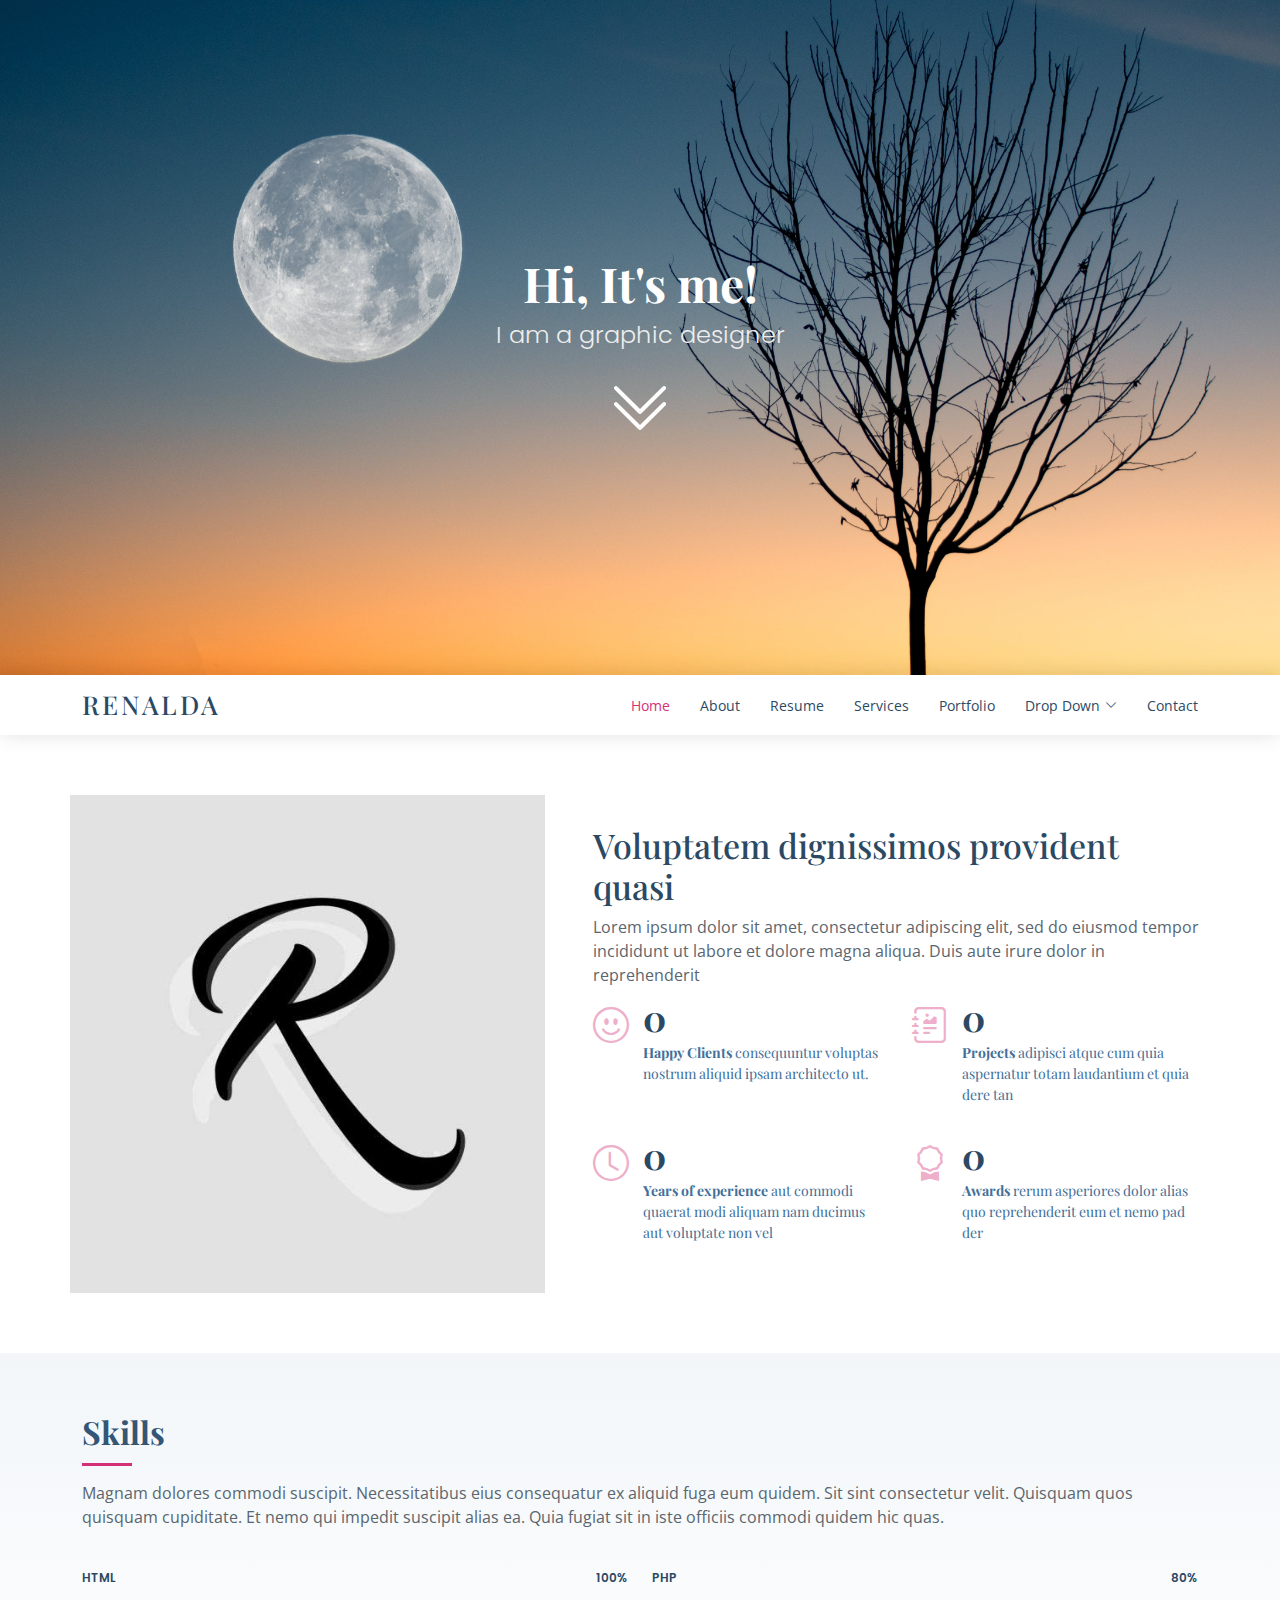
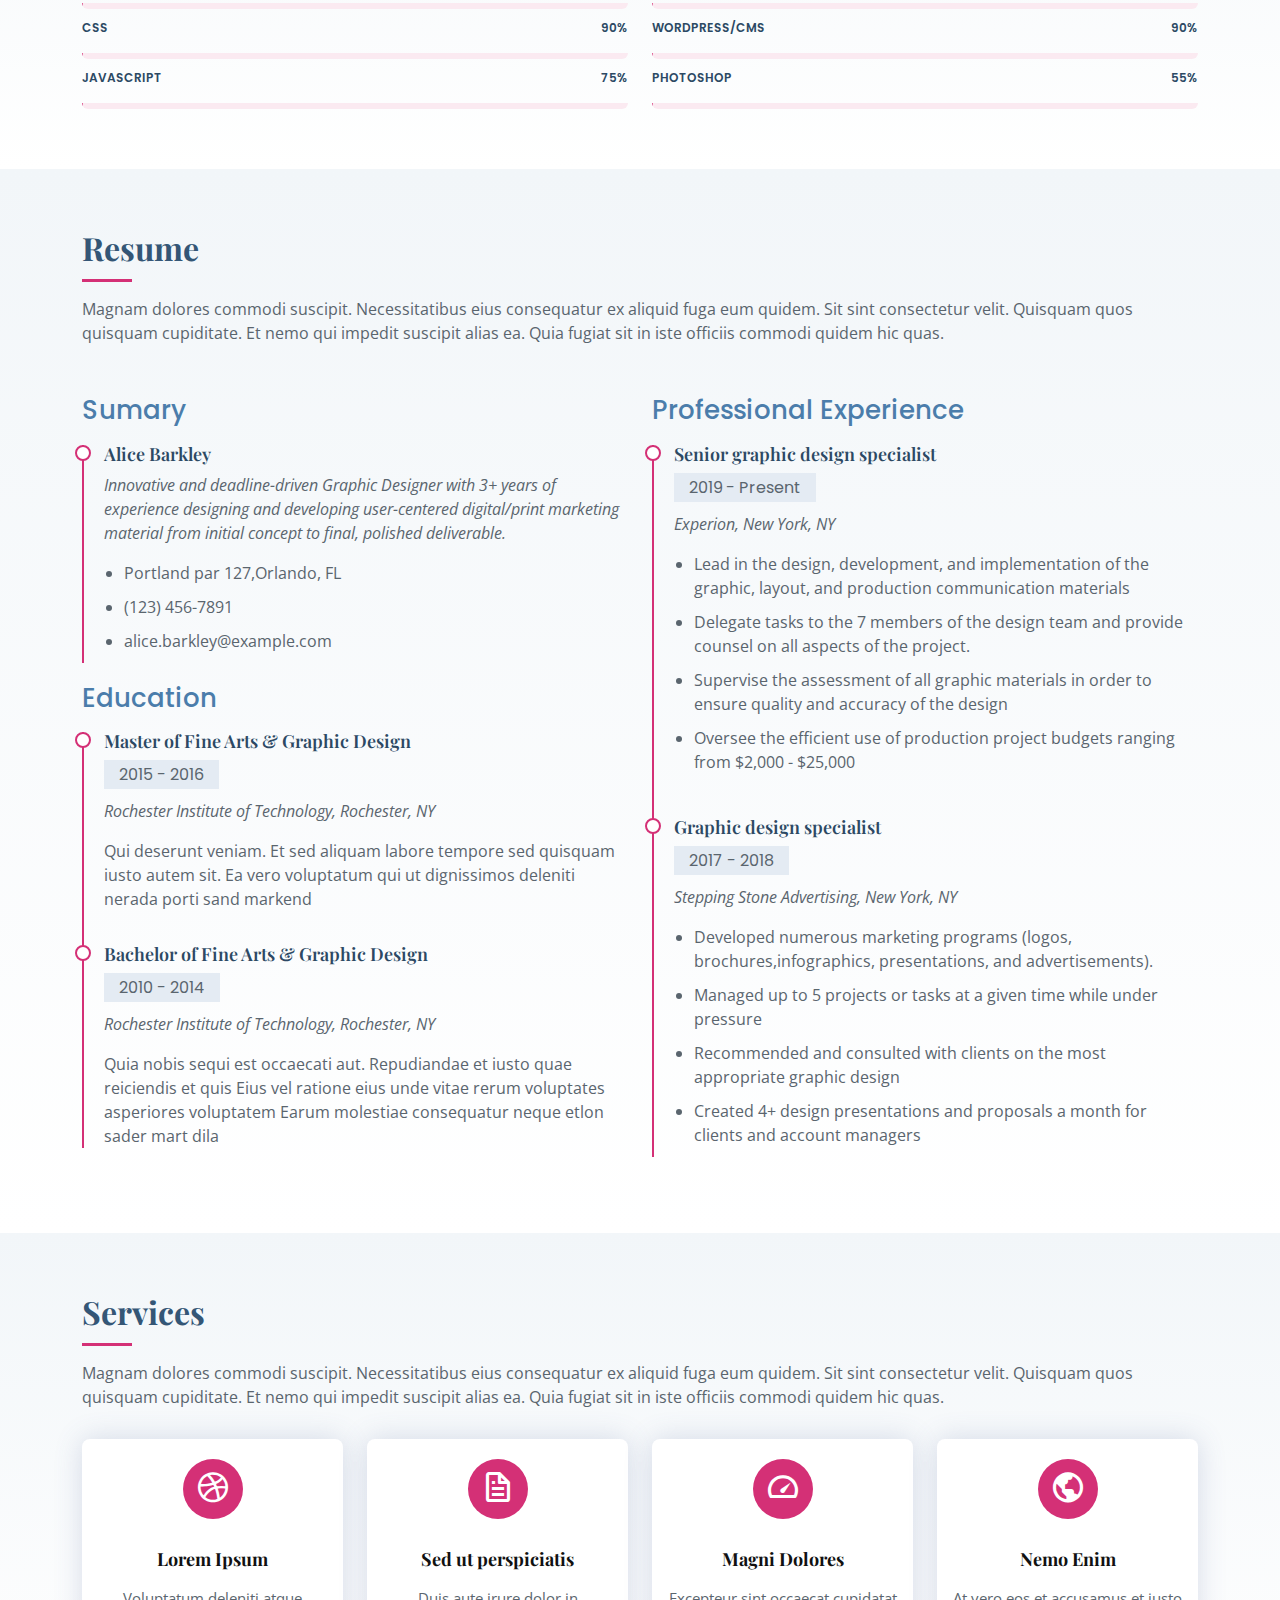
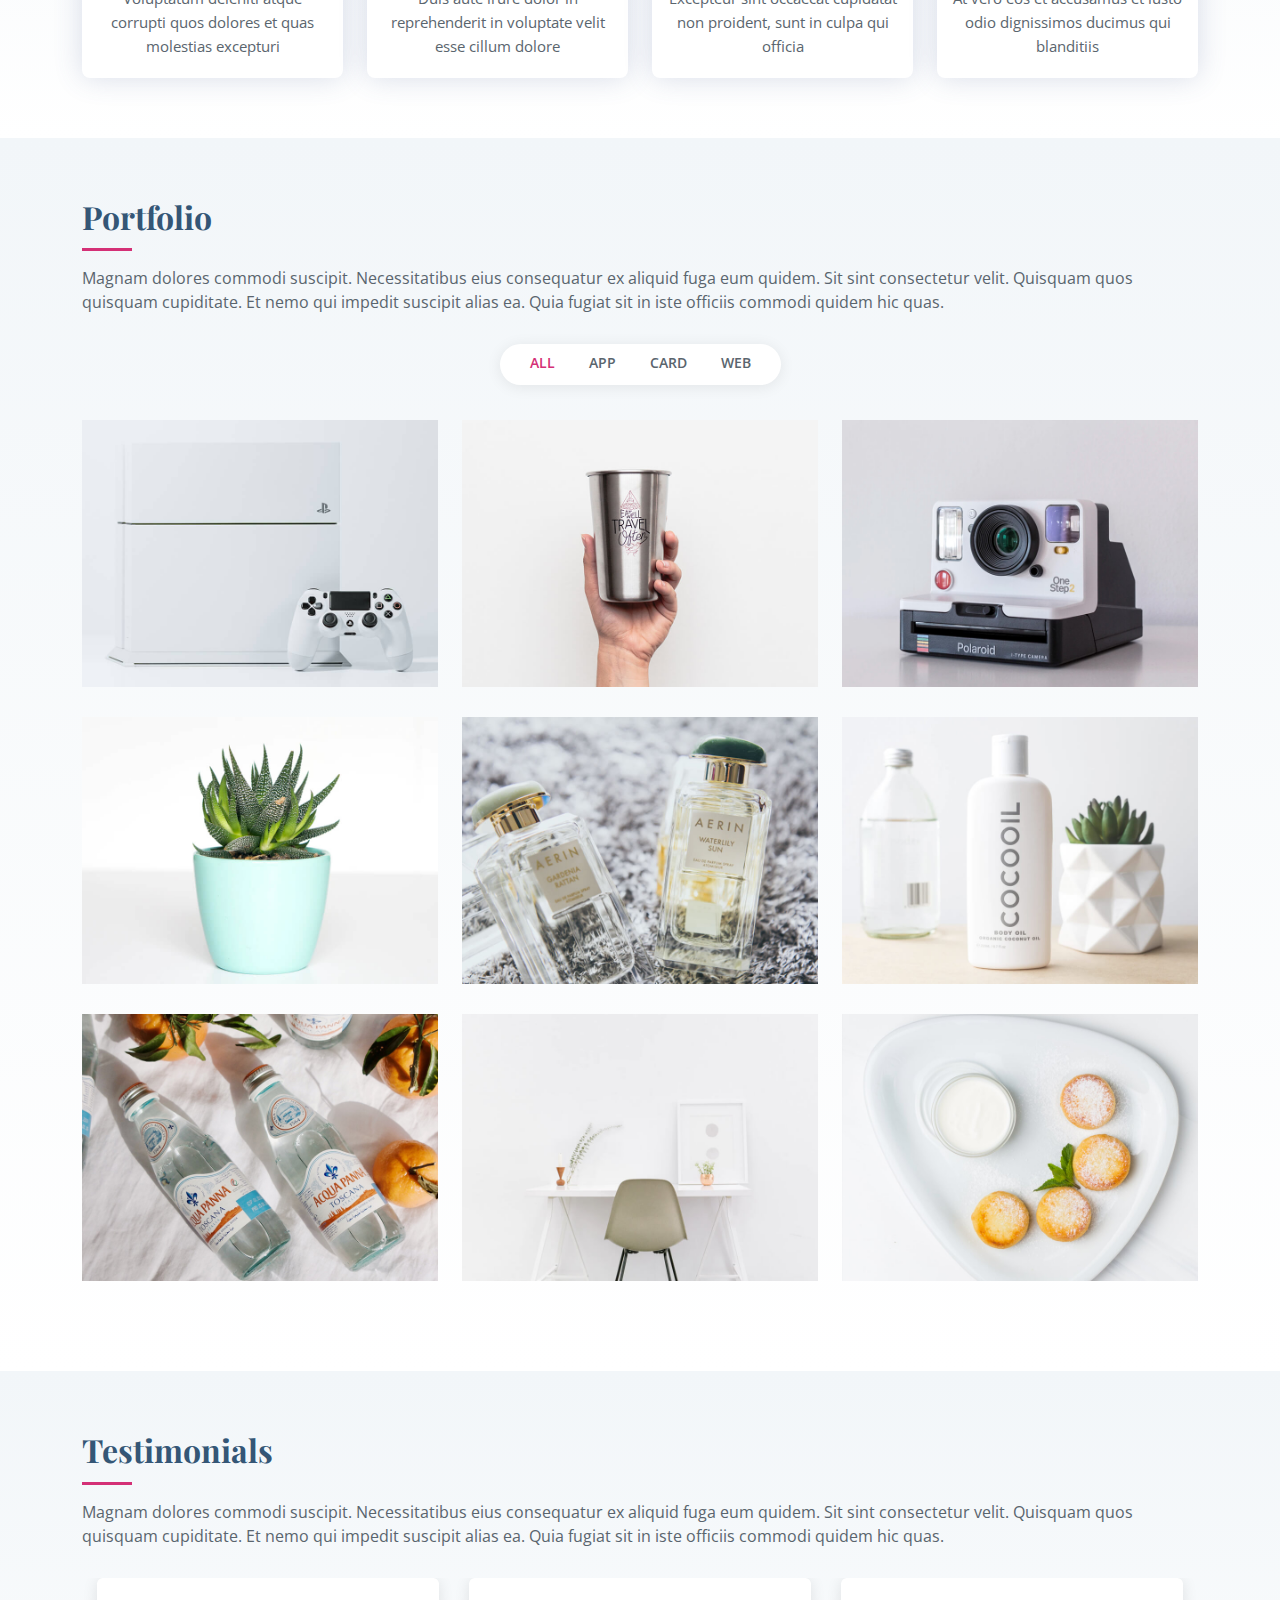
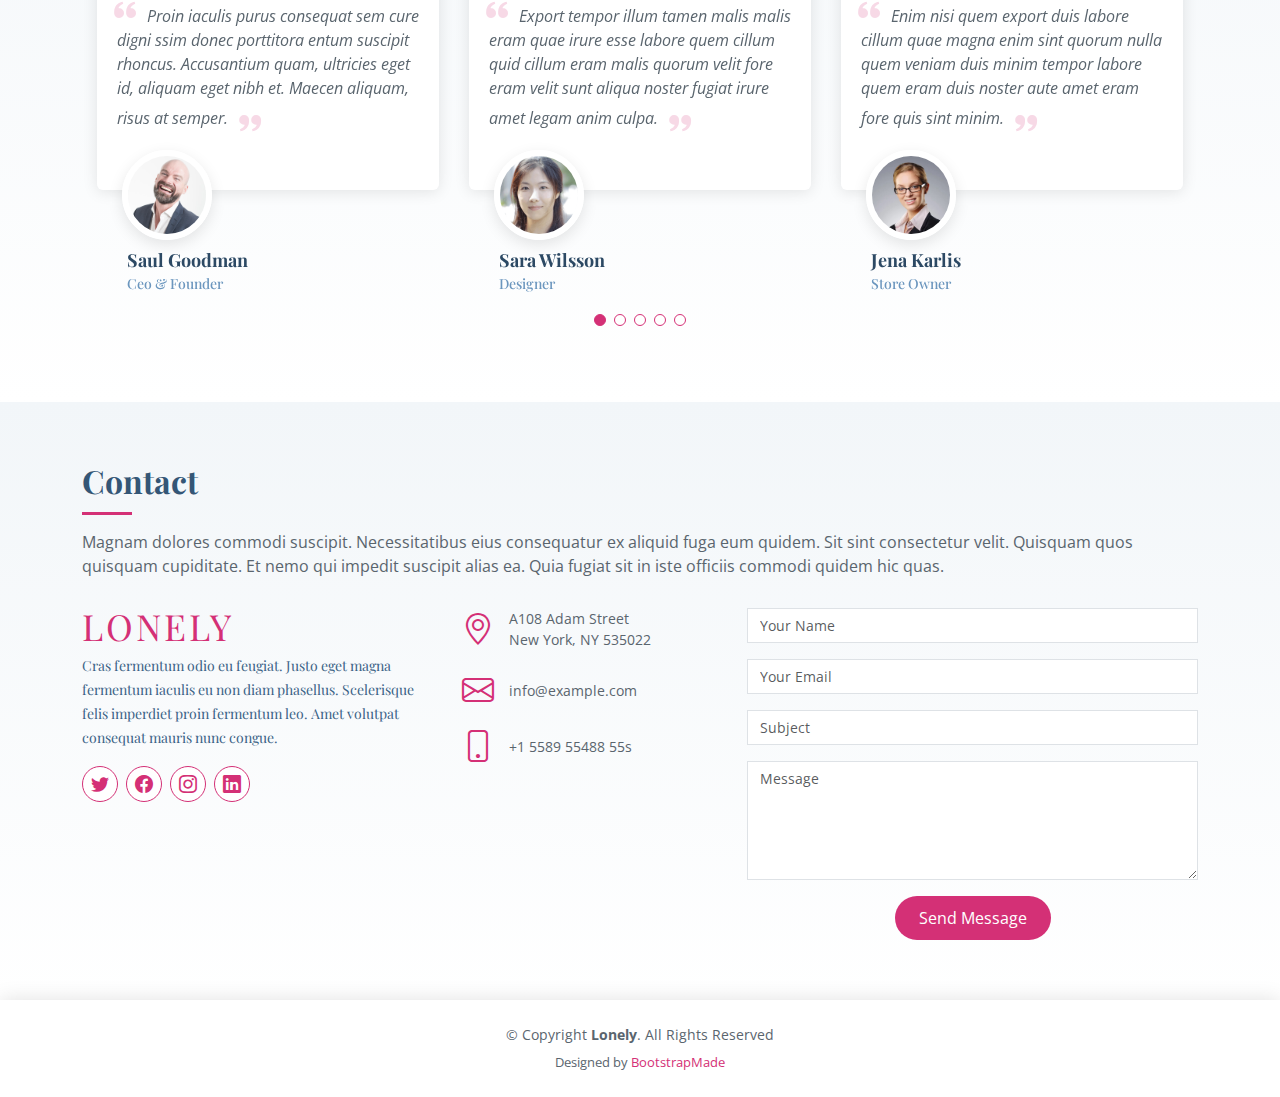
<file: index.html>
<!DOCTYPE html>
<html lang="en">

<head>
  <meta charset="utf-8">
  <meta content="width=device-width, initial-scale=1.0" name="viewport">

  <title>Renalda - Index</title>
  <meta content="" name="description">
  <meta content="" name="keywords">

  <!-- Favicons -->
  <link href="assets/img/New-R-LETTER-Whatsapp-DP-Free-Images.jpg" rel="icon">
  <link href="assets/img/apple-touch-icon.png" rel="apple-touch-icon">

  <!-- Google Fonts -->
  <link href="https://fonts.googleapis.com/css?family=Open+Sans:300,300i,400,400i,600,600i,700,700i|Poppins:300,300i,400,400i,500,500i,600,600i,700,700i|Playfair+Display:400,400i,500,500i,600,600i,700,700i&subset=cyrillic" rel="stylesheet">

  <!-- Vendor CSS Files -->
  <link href="assets/vendor/bootstrap/css/bootstrap.min.css" rel="stylesheet">
  <link href="assets/vendor/bootstrap-icons/bootstrap-icons.css" rel="stylesheet">
  <link href="assets/vendor/boxicons/css/boxicons.min.css" rel="stylesheet">
  <link href="assets/vendor/glightbox/css/glightbox.min.css" rel="stylesheet">
  <link href="assets/vendor/swiper/swiper-bundle.min.css" rel="stylesheet">

  <!-- Template Main CSS File -->
  <link href="assets/css/style.css" rel="stylesheet">

  <!-- =======================================================
  * Template Name: Lonely
  * Updated: Sep 18 2023 with Bootstrap v5.3.2
  * Template URL: https://bootstrapmade.com/free-html-bootstrap-template-lonely/
  * Author: BootstrapMade.com
  * License: https://bootstrapmade.com/license/
  ======================================================== -->
</head>

<body>

  <!-- ======= Hero Section ======= -->
  <section id="hero" class="d-flex flex-column align-items-center justify-content-center">
    <h1>Hi, It's me!</h1>
    <h2>I am a graphic designer</h2>
    <a href="#about" class="btn-get-started scrollto"><i class="bi bi-chevron-double-down"></i></a>
  </section><!-- End Hero -->

  <!-- ======= Header ======= -->
  <header id="header" class="d-flex align-items-center">
    <div class="container d-flex align-items-center justify-content-between">

      <div class="logo">
        <h1><a href="index.html">Renalda</a></h1>
        <!-- Uncomment below if you prefer to use an image logo -->
        <!-- <a href="index.html"><img src="assets/img/logo.png" alt="" class="img-fluid"></a>-->
      </div>

      <nav id="navbar" class="navbar">
        <ul>
          <li><a class="nav-link scrollto active" href="#hero">Home</a></li>
          <li><a class="nav-link scrollto" href="#about">About</a></li>
          <li><a class="nav-link scrollto" href="#resume">Resume</a></li>
          <li><a class="nav-link scrollto" href="#services">Services</a></li>
          <li><a class="nav-link scrollto" href="#portfolio">Portfolio</a></li>
          <li class="dropdown"><a href="#"><span>Drop Down</span> <i class="bi bi-chevron-down"></i></a>
            <ul>
              <li><a href="#">Drop Down 1</a></li>
              <li class="dropdown"><a href="#"><span>Deep Drop Down</span> <i class="bi bi-chevron-right"></i></a>
                <ul>
                  <li><a href="#">Deep Drop Down 1</a></li>
                  <li><a href="#">Deep Drop Down 2</a></li>
                  <li><a href="#">Deep Drop Down 3</a></li>
                  <li><a href="#">Deep Drop Down 4</a></li>
                  <li><a href="#">Deep Drop Down 5</a></li>
                </ul>
              </li>
              <li><a href="#">Drop Down 2</a></li>
              <li><a href="#">Drop Down 3</a></li>
              <li><a href="#">Drop Down 4</a></li>
            </ul>
          </li>
          <li><a class="nav-link scrollto" href="#contact">Contact</a></li>
        </ul>
        <i class="bi bi-list mobile-nav-toggle"></i>
      </nav><!-- .navbar -->

    </div>
  </header><!-- End Header -->

  <main id="main">

    <!-- ======= About Section ======= -->
    <section id="about" class="about">
      <div class="container">

        <div class="row no-gutters">
          <div class="image col-xl-5 d-flex align-items-stretch justify-content-center justify-content-lg-start"></div>
          <div class="col-xl-7 ps-0 ps-lg-5 pe-lg-1 d-flex align-items-stretch">
            <div class="content d-flex flex-column justify-content-center">
              <h3>Voluptatem dignissimos provident quasi</h3>
              <p>
                Lorem ipsum dolor sit amet, consectetur adipiscing elit, sed do eiusmod tempor incididunt ut labore et dolore magna aliqua. Duis aute irure dolor in reprehenderit
              </p>
              <div class="row">
                <div class="col-md-6 d-md-flex align-items-md-stretch">
                  <div class="count-box">
                    <i class="bi bi-emoji-smile"></i>
                    <span data-purecounter-start="0" data-purecounter-end="85" data-purecounter-duration="1" class="purecounter"></span>
                    <p><strong>Happy Clients</strong> consequuntur voluptas nostrum aliquid ipsam architecto ut.</p>
                  </div>
                </div>

                <div class="col-md-6 d-md-flex align-items-md-stretch">
                  <div class="count-box">
                    <i class="bi bi-journal-richtext"></i>
                    <span data-purecounter-start="0" data-purecounter-end="85" data-purecounter-duration="1" class="purecounter"></span>
                    <p><strong>Projects</strong> adipisci atque cum quia aspernatur totam laudantium et quia dere tan</p>
                  </div>
                </div>

                <div class="col-md-6 d-md-flex align-items-md-stretch">
                  <div class="count-box">
                    <i class="bi bi-clock"></i>
                    <span data-purecounter-start="0" data-purecounter-end="12" data-purecounter-duration="1" class="purecounter"></span>
                    <p><strong>Years of experience</strong> aut commodi quaerat modi aliquam nam ducimus aut voluptate non vel</p>
                  </div>
                </div>

                <div class="col-md-6 d-md-flex align-items-md-stretch">
                  <div class="count-box">
                    <i class="bi bi-award"></i>
                    <span data-purecounter-start="0" data-purecounter-end="15" data-purecounter-duration="1" class="purecounter"></span>
                    <p><strong>Awards</strong> rerum asperiores dolor alias quo reprehenderit eum et nemo pad der</p>
                  </div>
                </div>
              </div>
            </div><!-- End .content-->
          </div>
        </div>

      </div>
    </section><!-- End About Section -->

    <!-- ======= Skills Section ======= -->
    <section id="skills" class="skills section-bg">
      <div class="container">

        <div class="section-title">
          <h2>Skills</h2>
          <p>Magnam dolores commodi suscipit. Necessitatibus eius consequatur ex aliquid fuga eum quidem. Sit sint consectetur velit. Quisquam quos quisquam cupiditate. Et nemo qui impedit suscipit alias ea. Quia fugiat sit in iste officiis commodi quidem hic quas.</p>
        </div>

        <div class="row skills-content">

          <div class="col-lg-6">

            <div class="progress">
              <span class="skill">HTML <i class="val">100%</i></span>
              <div class="progress-bar-wrap">
                <div class="progress-bar" role="progressbar" aria-valuenow="100" aria-valuemin="0" aria-valuemax="100"></div>
              </div>
            </div>

            <div class="progress">
              <span class="skill">CSS <i class="val">90%</i></span>
              <div class="progress-bar-wrap">
                <div class="progress-bar" role="progressbar" aria-valuenow="90" aria-valuemin="0" aria-valuemax="100"></div>
              </div>
            </div>

            <div class="progress">
              <span class="skill">JavaScript <i class="val">75%</i></span>
              <div class="progress-bar-wrap">
                <div class="progress-bar" role="progressbar" aria-valuenow="75" aria-valuemin="0" aria-valuemax="100"></div>
              </div>
            </div>

          </div>

          <div class="col-lg-6">

            <div class="progress">
              <span class="skill">PHP <i class="val">80%</i></span>
              <div class="progress-bar-wrap">
                <div class="progress-bar" role="progressbar" aria-valuenow="80" aria-valuemin="0" aria-valuemax="100"></div>
              </div>
            </div>

            <div class="progress">
              <span class="skill">WordPress/CMS <i class="val">90%</i></span>
              <div class="progress-bar-wrap">
                <div class="progress-bar" role="progressbar" aria-valuenow="90" aria-valuemin="0" aria-valuemax="100"></div>
              </div>
            </div>

            <div class="progress">
              <span class="skill">Photoshop <i class="val">55%</i></span>
              <div class="progress-bar-wrap">
                <div class="progress-bar" role="progressbar" aria-valuenow="55" aria-valuemin="0" aria-valuemax="100"></div>
              </div>
            </div>

          </div>

        </div>

      </div>
    </section><!-- End Skills Section -->

    <!-- ======= Resume Section ======= -->
    <section id="resume" class="resume section-bg">
      <div class="container">

        <div class="section-title">
          <h2>Resume</h2>
          <p>Magnam dolores commodi suscipit. Necessitatibus eius consequatur ex aliquid fuga eum quidem. Sit sint consectetur velit. Quisquam quos quisquam cupiditate. Et nemo qui impedit suscipit alias ea. Quia fugiat sit in iste officiis commodi quidem hic quas.</p>
        </div>

        <div class="row">
          <div class="col-lg-6">
            <h3 class="resume-title">Sumary</h3>
            <div class="resume-item pb-0">
              <h4>Alice Barkley</h4>
              <p><em>Innovative and deadline-driven Graphic Designer with 3+ years of experience designing and developing user-centered digital/print marketing material from initial concept to final, polished deliverable.</em></p>
              <p>
              <ul>
                <li>Portland par 127,Orlando, FL</li>
                <li>(123) 456-7891</li>
                <li>alice.barkley@example.com</li>
              </ul>
              </p>
            </div>

            <h3 class="resume-title">Education</h3>
            <div class="resume-item">
              <h4>Master of Fine Arts &amp; Graphic Design</h4>
              <h5>2015 - 2016</h5>
              <p><em>Rochester Institute of Technology, Rochester, NY</em></p>
              <p>Qui deserunt veniam. Et sed aliquam labore tempore sed quisquam iusto autem sit. Ea vero voluptatum qui ut dignissimos deleniti nerada porti sand markend</p>
            </div>
            <div class="resume-item">
              <h4>Bachelor of Fine Arts &amp; Graphic Design</h4>
              <h5>2010 - 2014</h5>
              <p><em>Rochester Institute of Technology, Rochester, NY</em></p>
              <p>Quia nobis sequi est occaecati aut. Repudiandae et iusto quae reiciendis et quis Eius vel ratione eius unde vitae rerum voluptates asperiores voluptatem Earum molestiae consequatur neque etlon sader mart dila</p>
            </div>
          </div>
          <div class="col-lg-6">
            <h3 class="resume-title">Professional Experience</h3>
            <div class="resume-item">
              <h4>Senior graphic design specialist</h4>
              <h5>2019 - Present</h5>
              <p><em>Experion, New York, NY </em></p>
              <p>
              <ul>
                <li>Lead in the design, development, and implementation of the graphic, layout, and production communication materials</li>
                <li>Delegate tasks to the 7 members of the design team and provide counsel on all aspects of the project. </li>
                <li>Supervise the assessment of all graphic materials in order to ensure quality and accuracy of the design</li>
                <li>Oversee the efficient use of production project budgets ranging from $2,000 - $25,000</li>
              </ul>
              </p>
            </div>
            <div class="resume-item">
              <h4>Graphic design specialist</h4>
              <h5>2017 - 2018</h5>
              <p><em>Stepping Stone Advertising, New York, NY</em></p>
              <p>
              <ul>
                <li>Developed numerous marketing programs (logos, brochures,infographics, presentations, and advertisements).</li>
                <li>Managed up to 5 projects or tasks at a given time while under pressure</li>
                <li>Recommended and consulted with clients on the most appropriate graphic design</li>
                <li>Created 4+ design presentations and proposals a month for clients and account managers</li>
              </ul>
              </p>
            </div>
          </div>
        </div>

      </div>
    </section><!-- End Resume Section -->

    <!-- ======= Services Section ======= -->
    <section id="services" class="services section-bg">
      <div class="container">

        <div class="section-title">
          <h2>Services</h2>
          <p>Magnam dolores commodi suscipit. Necessitatibus eius consequatur ex aliquid fuga eum quidem. Sit sint consectetur velit. Quisquam quos quisquam cupiditate. Et nemo qui impedit suscipit alias ea. Quia fugiat sit in iste officiis commodi quidem hic quas.</p>
        </div>

        <div class="row">
          <div class="col-md-6 col-lg-3 d-flex align-items-stretch mb-5 mb-lg-0">
            <div class="icon-box">
              <div class="icon"><i class="bx bxl-dribbble"></i></div>
              <h4 class="title"><a href="">Lorem Ipsum</a></h4>
              <p class="description">Voluptatum deleniti atque corrupti quos dolores et quas molestias excepturi</p>
            </div>
          </div>

          <div class="col-md-6 col-lg-3 d-flex align-items-stretch mb-5 mb-lg-0">
            <div class="icon-box">
              <div class="icon"><i class="bx bx-file"></i></div>
              <h4 class="title"><a href="">Sed ut perspiciatis</a></h4>
              <p class="description">Duis aute irure dolor in reprehenderit in voluptate velit esse cillum dolore</p>
            </div>
          </div>

          <div class="col-md-6 col-lg-3 d-flex align-items-stretch mb-5 mb-lg-0">
            <div class="icon-box">
              <div class="icon"><i class="bx bx-tachometer"></i></div>
              <h4 class="title"><a href="">Magni Dolores</a></h4>
              <p class="description">Excepteur sint occaecat cupidatat non proident, sunt in culpa qui officia</p>
            </div>
          </div>

          <div class="col-md-6 col-lg-3 d-flex align-items-stretch mb-5 mb-lg-0">
            <div class="icon-box">
              <div class="icon"><i class="bx bx-world"></i></div>
              <h4 class="title"><a href="">Nemo Enim</a></h4>
              <p class="description">At vero eos et accusamus et iusto odio dignissimos ducimus qui blanditiis</p>
            </div>
          </div>

        </div>

      </div>
    </section><!-- End Services Section -->

    <!-- ======= Portfolio Section ======= -->
    <section id="portfolio" class="portfolio section-bg">
      <div class="container">

        <div class="section-title">
          <h2>Portfolio</h2>
          <p>Magnam dolores commodi suscipit. Necessitatibus eius consequatur ex aliquid fuga eum quidem. Sit sint consectetur velit. Quisquam quos quisquam cupiditate. Et nemo qui impedit suscipit alias ea. Quia fugiat sit in iste officiis commodi quidem hic quas.</p>
        </div>

        <div class="row">
          <div class="col-lg-12 d-flex justify-content-center">
            <ul id="portfolio-flters">
              <li data-filter="*" class="filter-active">All</li>
              <li data-filter=".filter-app">App</li>
              <li data-filter=".filter-card">Card</li>
              <li data-filter=".filter-web">Web</li>
            </ul>
          </div>
        </div>

        <div class="row portfolio-container">

          <div class="col-lg-4 col-md-6 portfolio-item filter-app">
            <div class="portfolio-wrap">
              <img src="assets/img/portfolio/portfolio-1.jpg" class="img-fluid" alt="">
              <div class="portfolio-info">
                <h4>App 1</h4>
                <p>App</p>
              </div>
              <div class="portfolio-links">
                <a href="assets/img/portfolio/portfolio-1.jpg" data-gallery="portfolioGallery" class="portfolio-lightbox" title="App 1"><i class="bx bx-plus"></i></a>
                <a href="portfolio-details.html" title="More Details"><i class="bx bx-link"></i></a>
              </div>
            </div>
          </div>

          <div class="col-lg-4 col-md-6 portfolio-item filter-web">
            <div class="portfolio-wrap">
              <img src="assets/img/portfolio/portfolio-2.jpg" class="img-fluid" alt="">
              <div class="portfolio-info">
                <h4>Web 3</h4>
                <p>Web</p>
              </div>
              <div class="portfolio-links">
                <a href="assets/img/portfolio/portfolio-2.jpg" data-gallery="portfolioGallery" class="portfolio-lightbox" title="Web 3"><i class="bx bx-plus"></i></a>
                <a href="portfolio-details.html" title="More Details"><i class="bx bx-link"></i></a>
              </div>
            </div>
          </div>

          <div class="col-lg-4 col-md-6 portfolio-item filter-app">
            <div class="portfolio-wrap">
              <img src="assets/img/portfolio/portfolio-3.jpg" class="img-fluid" alt="">
              <div class="portfolio-info">
                <h4>App 2</h4>
                <p>App</p>
              </div>
              <div class="portfolio-links">
                <a href="assets/img/portfolio/portfolio-3.jpg" data-gallery="portfolioGallery" class="portfolio-lightbox" title="App 2"><i class="bx bx-plus"></i></a>
                <a href="portfolio-details.html" title="More Details"><i class="bx bx-link"></i></a>
              </div>
            </div>
          </div>

          <div class="col-lg-4 col-md-6 portfolio-item filter-card">
            <div class="portfolio-wrap">
              <img src="assets/img/portfolio/portfolio-4.jpg" class="img-fluid" alt="">
              <div class="portfolio-info">
                <h4>Card 2</h4>
                <p>Card</p>
              </div>
              <div class="portfolio-links">
                <a href="assets/img/portfolio/portfolio-4.jpg" data-gallery="portfolioGallery" class="portfolio-lightbox" title="Card 2"><i class="bx bx-plus"></i></a>
                <a href="portfolio-details.html" title="More Details"><i class="bx bx-link"></i></a>
              </div>
            </div>
          </div>

          <div class="col-lg-4 col-md-6 portfolio-item filter-web">
            <div class="portfolio-wrap">
              <img src="assets/img/portfolio/portfolio-5.jpg" class="img-fluid" alt="">
              <div class="portfolio-info">
                <h4>Web 2</h4>
                <p>Web</p>
              </div>
              <div class="portfolio-links">
                <a href="assets/img/portfolio/portfolio-5.jpg" data-gallery="portfolioGallery" class="portfolio-lightbox" title="Web 2"><i class="bx bx-plus"></i></a>
                <a href="portfolio-details.html" title="More Details"><i class="bx bx-link"></i></a>
              </div>
            </div>
          </div>

          <div class="col-lg-4 col-md-6 portfolio-item filter-app">
            <div class="portfolio-wrap">
              <img src="assets/img/portfolio/portfolio-6.jpg" class="img-fluid" alt="">
              <div class="portfolio-info">
                <h4>App 3</h4>
                <p>App</p>
              </div>
              <div class="portfolio-links">
                <a href="assets/img/portfolio/portfolio-6.jpg" data-gallery="portfolioGallery" class="portfolio-lightbox" title="App 3"><i class="bx bx-plus"></i></a>
                <a href="portfolio-details.html" title="More Details"><i class="bx bx-link"></i></a>
              </div>
            </div>
          </div>

          <div class="col-lg-4 col-md-6 portfolio-item filter-card">
            <div class="portfolio-wrap">
              <img src="assets/img/portfolio/portfolio-7.jpg" class="img-fluid" alt="">
              <div class="portfolio-info">
                <h4>Card 1</h4>
                <p>Card</p>
              </div>
              <div class="portfolio-links">
                <a href="assets/img/portfolio/portfolio-7.jpg" data-gallery="portfolioGallery" class="portfolio-lightbox" title="Card 1"><i class="bx bx-plus"></i></a>
                <a href="portfolio-details.html" title="More Details"><i class="bx bx-link"></i></a>
              </div>
            </div>
          </div>

          <div class="col-lg-4 col-md-6 portfolio-item filter-card">
            <div class="portfolio-wrap">
              <img src="assets/img/portfolio/portfolio-8.jpg" class="img-fluid" alt="">
              <div class="portfolio-info">
                <h4>Card 3</h4>
                <p>Card</p>
              </div>
              <div class="portfolio-links">
                <a href="assets/img/portfolio/portfolio-8.jpg" data-gallery="portfolioGallery" class="portfolio-lightbox" title="Card 3"><i class="bx bx-plus"></i></a>
                <a href="portfolio-details.html" title="More Details"><i class="bx bx-link"></i></a>
              </div>
            </div>
          </div>

          <div class="col-lg-4 col-md-6 portfolio-item filter-web">
            <div class="portfolio-wrap">
              <img src="assets/img/portfolio/portfolio-9.jpg" class="img-fluid" alt="">
              <div class="portfolio-info">
                <h4>Web 3</h4>
                <p>Web</p>
              </div>
              <div class="portfolio-links">
                <a href="assets/img/portfolio/portfolio-9.jpg" data-gallery="portfolioGallery" class="portfolio-lightbox" title="Web 3"><i class="bx bx-plus"></i></a>
                <a href="portfolio-details.html" title="More Details"><i class="bx bx-link"></i></a>
              </div>
            </div>
          </div>

        </div>

      </div>
    </section><!-- End Portfolio Section -->

    <!-- ======= Testimonials Section ======= -->
    <section id="testimonials" class="testimonials section-bg">
      <div class="container">

        <div class="section-title">
          <h2>Testimonials</h2>
          <p>Magnam dolores commodi suscipit. Necessitatibus eius consequatur ex aliquid fuga eum quidem. Sit sint consectetur velit. Quisquam quos quisquam cupiditate. Et nemo qui impedit suscipit alias ea. Quia fugiat sit in iste officiis commodi quidem hic quas.</p>
        </div>

        <div class="testimonials-slider swiper" data-aos="fade-up" data-aos-delay="100">
          <div class="swiper-wrapper">

            <div class="swiper-slide">
              <div class="testimonial-item">
                <p>
                  <i class="bx bxs-quote-alt-left quote-icon-left"></i>
                  Proin iaculis purus consequat sem cure digni ssim donec porttitora entum suscipit rhoncus. Accusantium quam, ultricies eget id, aliquam eget nibh et. Maecen aliquam, risus at semper.
                  <i class="bx bxs-quote-alt-right quote-icon-right"></i>
                </p>
                <img src="assets/img/testimonials/testimonials-1.jpg" class="testimonial-img" alt="">
                <h3>Saul Goodman</h3>
                <h4>Ceo &amp; Founder</h4>
              </div>
            </div><!-- End testimonial item -->

            <div class="swiper-slide">
              <div class="testimonial-item">
                <p>
                  <i class="bx bxs-quote-alt-left quote-icon-left"></i>
                  Export tempor illum tamen malis malis eram quae irure esse labore quem cillum quid cillum eram malis quorum velit fore eram velit sunt aliqua noster fugiat irure amet legam anim culpa.
                  <i class="bx bxs-quote-alt-right quote-icon-right"></i>
                </p>
                <img src="assets/img/testimonials/testimonials-2.jpg" class="testimonial-img" alt="">
                <h3>Sara Wilsson</h3>
                <h4>Designer</h4>
              </div>
            </div><!-- End testimonial item -->

            <div class="swiper-slide">
              <div class="testimonial-item">
                <p>
                  <i class="bx bxs-quote-alt-left quote-icon-left"></i>
                  Enim nisi quem export duis labore cillum quae magna enim sint quorum nulla quem veniam duis minim tempor labore quem eram duis noster aute amet eram fore quis sint minim.
                  <i class="bx bxs-quote-alt-right quote-icon-right"></i>
                </p>
                <img src="assets/img/testimonials/testimonials-3.jpg" class="testimonial-img" alt="">
                <h3>Jena Karlis</h3>
                <h4>Store Owner</h4>
              </div>
            </div><!-- End testimonial item -->

            <div class="swiper-slide">
              <div class="testimonial-item">
                <p>
                  <i class="bx bxs-quote-alt-left quote-icon-left"></i>
                  Fugiat enim eram quae cillum dolore dolor amet nulla culpa multos export minim fugiat minim velit minim dolor enim duis veniam ipsum anim magna sunt elit fore quem dolore labore illum veniam.
                  <i class="bx bxs-quote-alt-right quote-icon-right"></i>
                </p>
                <img src="assets/img/testimonials/testimonials-4.jpg" class="testimonial-img" alt="">
                <h3>Matt Brandon</h3>
                <h4>Freelancer</h4>
              </div>
            </div><!-- End testimonial item -->

            <div class="swiper-slide">
              <div class="testimonial-item">
                <p>
                  <i class="bx bxs-quote-alt-left quote-icon-left"></i>
                  Quis quorum aliqua sint quem legam fore sunt eram irure aliqua veniam tempor noster veniam enim culpa labore duis sunt culpa nulla illum cillum fugiat legam esse veniam culpa fore nisi cillum quid.
                  <i class="bx bxs-quote-alt-right quote-icon-right"></i>
                </p>
                <img src="assets/img/testimonials/testimonials-5.jpg" class="testimonial-img" alt="">
                <h3>John Larson</h3>
                <h4>Entrepreneur</h4>
              </div>
            </div><!-- End testimonial item -->

          </div>
          <div class="swiper-pagination"></div>
        </div>

      </div>
    </section><!-- End Testimonials Section -->

    <!-- ======= Contact Section ======= -->
    <section id="contact" class="contact section-bg">
      <div class="container">

        <div class="section-title">
          <h2>Contact</h2>
          <p>Magnam dolores commodi suscipit. Necessitatibus eius consequatur ex aliquid fuga eum quidem. Sit sint consectetur velit. Quisquam quos quisquam cupiditate. Et nemo qui impedit suscipit alias ea. Quia fugiat sit in iste officiis commodi quidem hic quas.</p>
        </div>

        <div class="row">

          <div class="col-lg-4 col-md-4">
            <div class="contact-about">
              <h3>Lonely</h3>
              <p>Cras fermentum odio eu feugiat. Justo eget magna fermentum iaculis eu non diam phasellus. Scelerisque felis imperdiet proin fermentum leo. Amet volutpat consequat mauris nunc congue.</p>
              <div class="social-links">
                <a href="#" class="twitter"><i class="bi bi-twitter"></i></a>
                <a href="#" class="facebook"><i class="bi bi-facebook"></i></a>
                <a href="#" class="instagram"><i class="bi bi-instagram"></i></a>
                <a href="#" class="linkedin"><i class="bi bi-linkedin"></i></a>
              </div>
            </div>
          </div>

          <div class="col-lg-3 col-md-4">
            <div class="info">
              <div class="d-flex align-items-center">
                <i class="bi bi-geo-alt"></i>
                <p>A108 Adam Street<br>New York, NY 535022</p>
              </div>

              <div class="d-flex align-items-center mt-4">
                <i class="bi bi-envelope"></i>
                <p>info@example.com</p>
              </div>

              <div class="d-flex align-items-center mt-4">
                <i class="bi bi-phone"></i>
                <p>+1 5589 55488 55s</p>
              </div>

            </div>
          </div>

          <div class="col-lg-5 col-md-8">
            <form action="forms/contact.php" method="post" role="form" class="php-email-form">
              <div class="form-group">
                <input type="text" name="name" class="form-control" id="name" placeholder="Your Name" required>
              </div>
              <div class="form-group mt-3">
                <input type="email" class="form-control" name="email" id="email" placeholder="Your Email" required>
              </div>
              <div class="form-group mt-3">
                <input type="text" class="form-control" name="subject" id="subject" placeholder="Subject" required>
              </div>
              <div class="form-group mt-3">
                <textarea class="form-control" name="message" rows="5" placeholder="Message" required></textarea>
              </div>
              <div class="my-3">
                <div class="loading">Loading</div>
                <div class="error-message"></div>
                <div class="sent-message">Your message has been sent. Thank you!</div>
              </div>
              <div class="text-center"><button type="submit">Send Message</button></div>
            </form>
          </div>

        </div>

      </div>
    </section><!-- End Contact Section -->

  </main><!-- End #main -->

  <!-- ======= Footer ======= -->
  <footer id="footer">
    <div class="container">
      <div class="copyright">
        &copy; Copyright <strong><span>Lonely</span></strong>. All Rights Reserved
      </div>
      <div class="credits">
        <!-- All the links in the footer should remain intact. -->
        <!-- You can delete the links only if you purchased the pro version. -->
        <!-- Licensing information: https://bootstrapmade.com/license/ -->
        <!-- Purchase the pro version with working PHP/AJAX contact form: https://bootstrapmade.com/free-html-bootstrap-template-lonely/ -->
        Designed by <a href="https://bootstrapmade.com/">BootstrapMade</a>
      </div>
    </div>
  </footer><!-- End  Footer -->

  <a href="#" class="back-to-top d-flex align-items-center justify-content-center"><i class="bi bi-arrow-up-short"></i></a>

  <!-- Vendor JS Files -->
  <script src="assets/vendor/purecounter/purecounter_vanilla.js"></script>
  <script src="assets/vendor/bootstrap/js/bootstrap.bundle.min.js"></script>
  <script src="assets/vendor/glightbox/js/glightbox.min.js"></script>
  <script src="assets/vendor/isotope-layout/isotope.pkgd.min.js"></script>
  <script src="assets/vendor/swiper/swiper-bundle.min.js"></script>
  <script src="assets/vendor/waypoints/noframework.waypoints.js"></script>
  <script src="assets/vendor/php-email-form/validate.js"></script>

  <!-- Template Main JS File -->
  <script src="assets/js/main.js"></script>

</body>

</html>
</file>
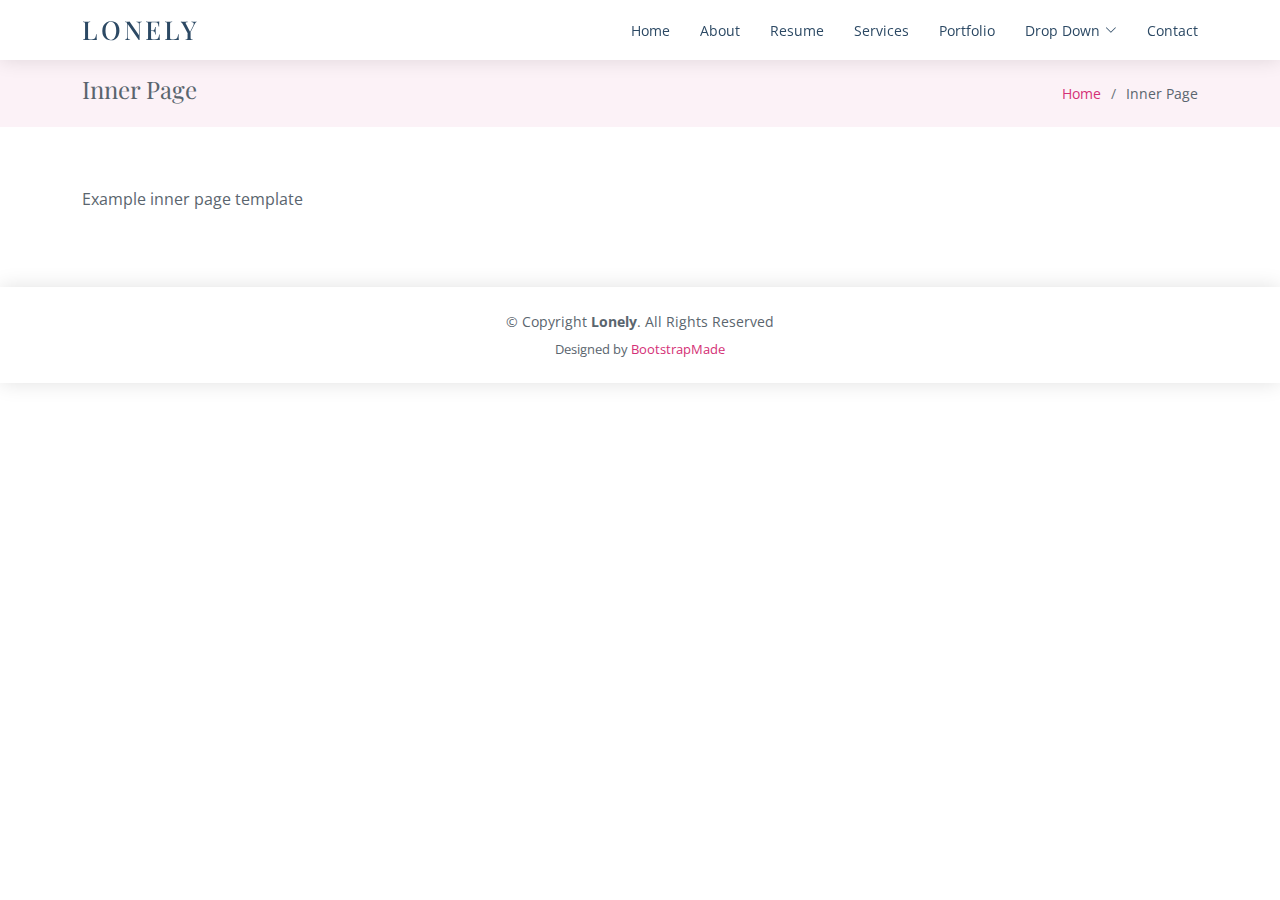
<file: inner-page.html>
<!DOCTYPE html>
<html lang="en">

<head>
  <meta charset="utf-8">
  <meta content="width=device-width, initial-scale=1.0" name="viewport">

  <title>Inner Page - Lonely Bootstrap Template</title>
  <meta content="" name="description">
  <meta content="" name="keywords">

  <!-- Favicons -->
  <link href="assets/img/favicon.png" rel="icon">
  <link href="assets/img/apple-touch-icon.png" rel="apple-touch-icon">

  <!-- Google Fonts -->
  <link href="https://fonts.googleapis.com/css?family=Open+Sans:300,300i,400,400i,600,600i,700,700i|Poppins:300,300i,400,400i,500,500i,600,600i,700,700i|Playfair+Display:400,400i,500,500i,600,600i,700,700i&subset=cyrillic" rel="stylesheet">

  <!-- Vendor CSS Files -->
  <link href="assets/vendor/bootstrap/css/bootstrap.min.css" rel="stylesheet">
  <link href="assets/vendor/bootstrap-icons/bootstrap-icons.css" rel="stylesheet">
  <link href="assets/vendor/boxicons/css/boxicons.min.css" rel="stylesheet">
  <link href="assets/vendor/glightbox/css/glightbox.min.css" rel="stylesheet">
  <link href="assets/vendor/swiper/swiper-bundle.min.css" rel="stylesheet">

  <!-- Template Main CSS File -->
  <link href="assets/css/style.css" rel="stylesheet">

  <!-- =======================================================
  * Template Name: Lonely
  * Updated: Sep 18 2023 with Bootstrap v5.3.2
  * Template URL: https://bootstrapmade.com/free-html-bootstrap-template-lonely/
  * Author: BootstrapMade.com
  * License: https://bootstrapmade.com/license/
  ======================================================== -->
</head>

<body>

  <!-- ======= Header ======= -->
  <header id="header" class="d-flex align-items-center">
    <div class="container d-flex align-items-center justify-content-between">

      <div class="logo">
        <h1><a href="index.html">Lonely</a></h1>
        <!-- Uncomment below if you prefer to use an image logo -->
        <!-- <a href="index.html"><img src="assets/img/logo.png" alt="" class="img-fluid"></a>-->
      </div>

      <nav id="navbar" class="navbar">
        <ul>
          <li><a class="nav-link scrollto " href="#hero">Home</a></li>
          <li><a class="nav-link scrollto" href="#about">About</a></li>
          <li><a class="nav-link scrollto" href="#resume">Resume</a></li>
          <li><a class="nav-link scrollto" href="#services">Services</a></li>
          <li><a class="nav-link scrollto" href="#portfolio">Portfolio</a></li>
          <li class="dropdown"><a href="#"><span>Drop Down</span> <i class="bi bi-chevron-down"></i></a>
            <ul>
              <li><a href="#">Drop Down 1</a></li>
              <li class="dropdown"><a href="#"><span>Deep Drop Down</span> <i class="bi bi-chevron-right"></i></a>
                <ul>
                  <li><a href="#">Deep Drop Down 1</a></li>
                  <li><a href="#">Deep Drop Down 2</a></li>
                  <li><a href="#">Deep Drop Down 3</a></li>
                  <li><a href="#">Deep Drop Down 4</a></li>
                  <li><a href="#">Deep Drop Down 5</a></li>
                </ul>
              </li>
              <li><a href="#">Drop Down 2</a></li>
              <li><a href="#">Drop Down 3</a></li>
              <li><a href="#">Drop Down 4</a></li>
            </ul>
          </li>
          <li><a class="nav-link scrollto" href="#contact">Contact</a></li>
        </ul>
        <i class="bi bi-list mobile-nav-toggle"></i>
      </nav><!-- .navbar -->

    </div>
  </header><!-- End Header -->

  <main id="main">

    <!-- ======= Breadcrumbs Section ======= -->
    <section class="breadcrumbs">
      <div class="container">

        <div class="d-flex justify-content-between align-items-center">
          <h2>Inner Page</h2>
          <ol>
            <li><a href="index.html">Home</a></li>
            <li>Inner Page</li>
          </ol>
        </div>

      </div>
    </section><!-- End Breadcrumbs Section -->

    <section class="inner-page">
      <div class="container">
        <p>
          Example inner page template
        </p>
      </div>
    </section>

  </main><!-- End #main -->

  <!-- ======= Footer ======= -->
  <footer id="footer">
    <div class="container">
      <div class="copyright">
        &copy; Copyright <strong><span>Lonely</span></strong>. All Rights Reserved
      </div>
      <div class="credits">
        <!-- All the links in the footer should remain intact. -->
        <!-- You can delete the links only if you purchased the pro version. -->
        <!-- Licensing information: https://bootstrapmade.com/license/ -->
        <!-- Purchase the pro version with working PHP/AJAX contact form: https://bootstrapmade.com/free-html-bootstrap-template-lonely/ -->
        Designed by <a href="https://bootstrapmade.com/">BootstrapMade</a>
      </div>
    </div>
  </footer><!-- End  Footer -->

  <a href="#" class="back-to-top d-flex align-items-center justify-content-center"><i class="bi bi-arrow-up-short"></i></a>

  <!-- Vendor JS Files -->
  <script src="assets/vendor/purecounter/purecounter_vanilla.js"></script>
  <script src="assets/vendor/bootstrap/js/bootstrap.bundle.min.js"></script>
  <script src="assets/vendor/glightbox/js/glightbox.min.js"></script>
  <script src="assets/vendor/isotope-layout/isotope.pkgd.min.js"></script>
  <script src="assets/vendor/swiper/swiper-bundle.min.js"></script>
  <script src="assets/vendor/waypoints/noframework.waypoints.js"></script>
  <script src="assets/vendor/php-email-form/validate.js"></script>

  <!-- Template Main JS File -->
  <script src="assets/js/main.js"></script>

</body>

</html>
</file>
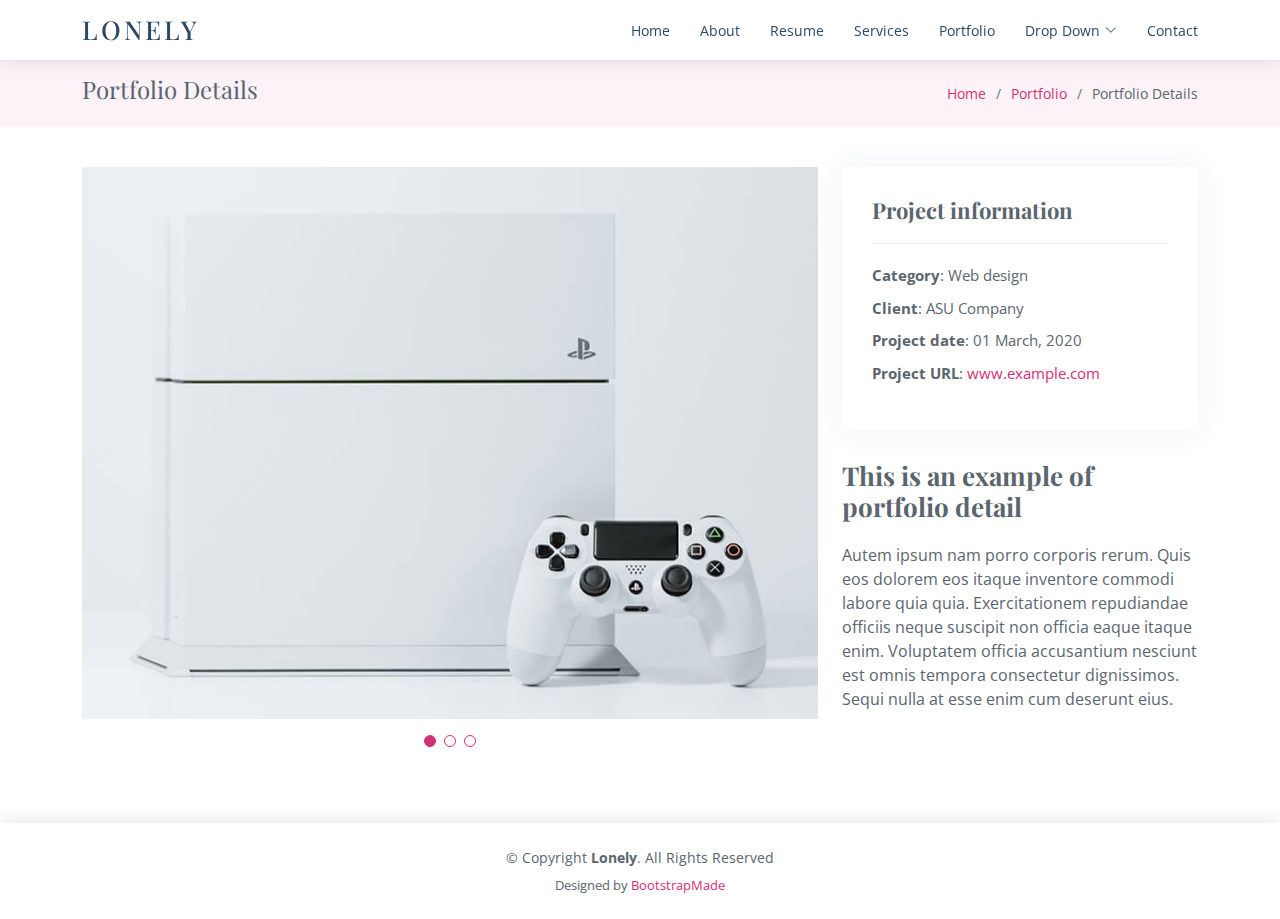
<file: portfolio-details.html>
<!DOCTYPE html>
<html lang="en">

<head>
  <meta charset="utf-8">
  <meta content="width=device-width, initial-scale=1.0" name="viewport">

  <title>Portfolio Details - Lonely Bootstrap Template</title>
  <meta content="" name="description">
  <meta content="" name="keywords">

  <!-- Favicons -->
  <link href="assets/img/favicon.png" rel="icon">
  <link href="assets/img/apple-touch-icon.png" rel="apple-touch-icon">

  <!-- Google Fonts -->
  <link href="https://fonts.googleapis.com/css?family=Open+Sans:300,300i,400,400i,600,600i,700,700i|Poppins:300,300i,400,400i,500,500i,600,600i,700,700i|Playfair+Display:400,400i,500,500i,600,600i,700,700i&subset=cyrillic" rel="stylesheet">

  <!-- Vendor CSS Files -->
  <link href="assets/vendor/bootstrap/css/bootstrap.min.css" rel="stylesheet">
  <link href="assets/vendor/bootstrap-icons/bootstrap-icons.css" rel="stylesheet">
  <link href="assets/vendor/boxicons/css/boxicons.min.css" rel="stylesheet">
  <link href="assets/vendor/glightbox/css/glightbox.min.css" rel="stylesheet">
  <link href="assets/vendor/swiper/swiper-bundle.min.css" rel="stylesheet">

  <!-- Template Main CSS File -->
  <link href="assets/css/style.css" rel="stylesheet">

  <!-- =======================================================
  * Template Name: Lonely
  * Updated: Sep 18 2023 with Bootstrap v5.3.2
  * Template URL: https://bootstrapmade.com/free-html-bootstrap-template-lonely/
  * Author: BootstrapMade.com
  * License: https://bootstrapmade.com/license/
  ======================================================== -->
</head>

<body>

  <!-- ======= Header ======= -->
  <header id="header" class="d-flex align-items-center">
    <div class="container d-flex align-items-center justify-content-between">

      <div class="logo">
        <h1><a href="index.html">Lonely</a></h1>
        <!-- Uncomment below if you prefer to use an image logo -->
        <!-- <a href="index.html"><img src="assets/img/logo.png" alt="" class="img-fluid"></a>-->
      </div>

      <nav id="navbar" class="navbar">
        <ul>
          <li><a class="nav-link scrollto " href="#hero">Home</a></li>
          <li><a class="nav-link scrollto" href="#about">About</a></li>
          <li><a class="nav-link scrollto" href="#resume">Resume</a></li>
          <li><a class="nav-link scrollto" href="#services">Services</a></li>
          <li><a class="nav-link scrollto" href="#portfolio">Portfolio</a></li>
          <li class="dropdown"><a href="#"><span>Drop Down</span> <i class="bi bi-chevron-down"></i></a>
            <ul>
              <li><a href="#">Drop Down 1</a></li>
              <li class="dropdown"><a href="#"><span>Deep Drop Down</span> <i class="bi bi-chevron-right"></i></a>
                <ul>
                  <li><a href="#">Deep Drop Down 1</a></li>
                  <li><a href="#">Deep Drop Down 2</a></li>
                  <li><a href="#">Deep Drop Down 3</a></li>
                  <li><a href="#">Deep Drop Down 4</a></li>
                  <li><a href="#">Deep Drop Down 5</a></li>
                </ul>
              </li>
              <li><a href="#">Drop Down 2</a></li>
              <li><a href="#">Drop Down 3</a></li>
              <li><a href="#">Drop Down 4</a></li>
            </ul>
          </li>
          <li><a class="nav-link scrollto" href="#contact">Contact</a></li>
        </ul>
        <i class="bi bi-list mobile-nav-toggle"></i>
      </nav><!-- .navbar -->

    </div>
  </header><!-- End Header -->

  <main id="main">

    <!-- ======= Breadcrumbs Section ======= -->
    <section class="breadcrumbs">
      <div class="container">

        <div class="d-flex justify-content-between align-items-center">
          <h2>Portfolio Details</h2>
          <ol>
            <li><a href="index.html">Home</a></li>
            <li><a href="portfolio.html">Portfolio</a></li>
            <li>Portfolio Details</li>
          </ol>
        </div>

      </div>
    </section><!-- Breadcrumbs Section -->

    <!-- ======= Portfolio Details Section ======= -->
    <section id="portfolio-details" class="portfolio-details">
      <div class="container">

        <div class="row gy-4">

          <div class="col-lg-8">
            <div class="portfolio-details-slider swiper">
              <div class="swiper-wrapper align-items-center">

                <div class="swiper-slide">
                  <img src="assets/img/portfolio/portfolio-1.jpg" alt="">
                </div>

                <div class="swiper-slide">
                  <img src="assets/img/portfolio/portfolio-2.jpg" alt="">
                </div>

                <div class="swiper-slide">
                  <img src="assets/img/portfolio/portfolio-3.jpg" alt="">
                </div>

              </div>
              <div class="swiper-pagination"></div>
            </div>
          </div>

          <div class="col-lg-4">
            <div class="portfolio-info">
              <h3>Project information</h3>
              <ul>
                <li><strong>Category</strong>: Web design</li>
                <li><strong>Client</strong>: ASU Company</li>
                <li><strong>Project date</strong>: 01 March, 2020</li>
                <li><strong>Project URL</strong>: <a href="#">www.example.com</a></li>
              </ul>
            </div>
            <div class="portfolio-description">
              <h2>This is an example of portfolio detail</h2>
              <p>
                Autem ipsum nam porro corporis rerum. Quis eos dolorem eos itaque inventore commodi labore quia quia. Exercitationem repudiandae officiis neque suscipit non officia eaque itaque enim. Voluptatem officia accusantium nesciunt est omnis tempora consectetur dignissimos. Sequi nulla at esse enim cum deserunt eius.
              </p>
            </div>
          </div>

        </div>

      </div>
    </section><!-- End Portfolio Details Section -->

  </main><!-- End #main -->

  <!-- ======= Footer ======= -->
  <footer id="footer">
    <div class="container">
      <div class="copyright">
        &copy; Copyright <strong><span>Lonely</span></strong>. All Rights Reserved
      </div>
      <div class="credits">
        <!-- All the links in the footer should remain intact. -->
        <!-- You can delete the links only if you purchased the pro version. -->
        <!-- Licensing information: https://bootstrapmade.com/license/ -->
        <!-- Purchase the pro version with working PHP/AJAX contact form: https://bootstrapmade.com/free-html-bootstrap-template-lonely/ -->
        Designed by <a href="https://bootstrapmade.com/">BootstrapMade</a>
      </div>
    </div>
  </footer><!-- End  Footer -->

  <a href="#" class="back-to-top d-flex align-items-center justify-content-center"><i class="bi bi-arrow-up-short"></i></a>

  <!-- Vendor JS Files -->
  <script src="assets/vendor/purecounter/purecounter_vanilla.js"></script>
  <script src="assets/vendor/bootstrap/js/bootstrap.bundle.min.js"></script>
  <script src="assets/vendor/glightbox/js/glightbox.min.js"></script>
  <script src="assets/vendor/isotope-layout/isotope.pkgd.min.js"></script>
  <script src="assets/vendor/swiper/swiper-bundle.min.js"></script>
  <script src="assets/vendor/waypoints/noframework.waypoints.js"></script>
  <script src="assets/vendor/php-email-form/validate.js"></script>

  <!-- Template Main JS File -->
  <script src="assets/js/main.js"></script>

</body>

</html>
</file>
<file: assets/css/style.css>
/**
* Template Name: Lonely
* Updated: Sep 18 2023 with Bootstrap v5.3.2
* Template URL: https://bootstrapmade.com/free-html-bootstrap-template-lonely/
* Author: BootstrapMade.com
* License: https://bootstrapmade.com/license/
*/

/*--------------------------------------------------------------
# General
--------------------------------------------------------------*/
body {
  font-family: "Open Sans", sans-serif;
  color: #5a656e;
}

a {
  color: #d43076;
  text-decoration: none;
}

a:hover {
  color: #dd5a92;
  text-decoration: none;
}

h1,
h2,
h3,
h4,
h5,
h6 {
  font-family: "Playfair Display", serif;
}

/*--------------------------------------------------------------
# Back to top button
--------------------------------------------------------------*/
.back-to-top {
  position: fixed;
  visibility: hidden;
  opacity: 0;
  right: 15px;
  bottom: 15px;
  z-index: 9999;
  background: #d43076;
  width: 40px;
  height: 40px;
  border-radius: 50px;
  transition: all 0.4s;
}

.back-to-top i {
  font-size: 24px;
  color: #fff;
  line-height: 0;
}

.back-to-top:hover {
  background: #db528c;
  color: #fff;
}

.back-to-top.active {
  visibility: visible;
  opacity: 1;
}

/*--------------------------------------------------------------
# Header
--------------------------------------------------------------*/
#header {
  transition: all 0.5s;
  z-index: 997;
  transition: all 0.5s;
  height: 60px;
  background: #fff;
  box-shadow: 0px 0px 20px 0px rgba(0, 0, 0, 0.12);
}

#header .logo h1 {
  font-size: 26px;
  margin: 0;
  padding: 6px 0;
  line-height: 1;
  font-weight: 500;
  letter-spacing: 3px;
  text-transform: uppercase;
}

#header .logo h1 a,
#header .logo h1 a:hover {
  color: #2c4964;
  text-decoration: none;
}

#header .logo img {
  padding: 0;
  margin: 0;
  max-height: 40px;
}

.scrolled-offset {
  margin-top: 60px;
}

/*--------------------------------------------------------------
# Navigation Menu
--------------------------------------------------------------*/
/**
* Desktop Navigation 
*/
.navbar {
  padding: 0;
}

.navbar ul {
  margin: 0;
  padding: 0;
  display: flex;
  list-style: none;
  align-items: center;
}

.navbar li {
  position: relative;
}

.navbar a,
.navbar a:focus {
  display: flex;
  align-items: center;
  justify-content: space-between;
  padding: 10px 0 10px 30px;
  font-size: 14px;
  color: #2c4964;
  white-space: nowrap;
  transition: 0.3s;
}

.navbar a i,
.navbar a:focus i {
  font-size: 12px;
  line-height: 0;
  margin-left: 5px;
}

.navbar a:hover,
.navbar .active,
.navbar .active:focus,
.navbar li:hover>a {
  color: #d43076;
}

.navbar .dropdown ul {
  display: block;
  position: absolute;
  left: 14px;
  top: 100%;
  margin: 0;
  padding: 10px 0;
  z-index: 99;
  opacity: 0;
  visibility: hidden;
  background: #fff;
  box-shadow: 0px 0px 30px rgba(127, 137, 161, 0.25);
  transition: 0.3s;
  border-radius: 4px;
}

.navbar .dropdown ul li {
  min-width: 200px;
}

.navbar .dropdown ul a {
  padding: 10px 20px;
  text-transform: none;
}

.navbar .dropdown ul a i {
  font-size: 12px;
}

.navbar .dropdown ul a:hover,
.navbar .dropdown ul .active:hover,
.navbar .dropdown ul li:hover>a {
  color: #d43076;
}

.navbar .dropdown:hover>ul {
  opacity: 1;
  visibility: visible;
}

.navbar .dropdown .dropdown ul {
  top: 0;
  left: calc(100% - 30px);
  visibility: hidden;
}

.navbar .dropdown .dropdown:hover>ul {
  opacity: 1;
  top: 0;
  left: 100%;
  visibility: visible;
}

@media (max-width: 1366px) {
  .navbar .dropdown .dropdown ul {
    left: -90%;
  }

  .navbar .dropdown .dropdown:hover>ul {
    left: -100%;
  }
}

/**
* Mobile Navigation 
*/
.mobile-nav-toggle {
  color: #2c4964;
  font-size: 28px;
  cursor: pointer;
  display: none;
  line-height: 0;
  transition: 0.5s;
}

.mobile-nav-toggle.bi-x {
  color: #fff;
}

@media (max-width: 991px) {
  .mobile-nav-toggle {
    display: block;
  }

  .navbar ul {
    display: none;
  }
}

.navbar-mobile {
  position: fixed;
  overflow: hidden;
  top: 0;
  right: 0;
  left: 0;
  bottom: 0;
  background: rgba(13, 21, 29, 0.6);
  transition: 0.3s;
  z-index: 998;
}

.navbar-mobile .mobile-nav-toggle {
  position: absolute;
  top: 15px;
  right: 15px;
}

.navbar-mobile ul {
  display: block;
  position: absolute;
  top: 55px;
  right: 15px;
  bottom: 15px;
  left: 15px;
  padding: 10px 0;
  border-radius: 10px;
  background-color: #fff;
  overflow-y: auto;
  transition: 0.3s;
}

.navbar-mobile a,
.navbar-mobile a:focus {
  padding: 10px 20px;
  font-size: 15px;
  color: #2c4964;
}

.navbar-mobile a:hover,
.navbar-mobile .active,
.navbar-mobile li:hover>a {
  color: #d43076;
}

.navbar-mobile .getstarted,
.navbar-mobile .getstarted:focus {
  margin: 15px;
}

.navbar-mobile .dropdown ul {
  position: static;
  display: none;
  margin: 10px 20px;
  padding: 10px 0;
  z-index: 99;
  opacity: 1;
  visibility: visible;
  background: #fff;
  box-shadow: 0px 0px 30px rgba(127, 137, 161, 0.25);
}

.navbar-mobile .dropdown ul li {
  min-width: 200px;
}

.navbar-mobile .dropdown ul a {
  padding: 10px 20px;
}

.navbar-mobile .dropdown ul a i {
  font-size: 12px;
}

.navbar-mobile .dropdown ul a:hover,
.navbar-mobile .dropdown ul .active:hover,
.navbar-mobile .dropdown ul li:hover>a {
  color: #d43076;
}

.navbar-mobile .dropdown>.dropdown-active {
  display: block;
}

/*--------------------------------------------------------------
# Hero Section
--------------------------------------------------------------*/
#hero {
  width: 100%;
  height: 75vh;
  background: url("../img/background.jpg") top center;
  background-size: cover;
  padding: 0 15px;
}

#hero h1 {
  margin: 0 0 10px 0;
  font-size: 48px;
  font-weight: 700;
  line-height: 56px;
  color: #fff;
}

#hero h2 {
  color: #eee;
  margin-bottom: 10px;
  font-size: 24px;
  font-weight: 300;
  font-family: "Poppins", sans-serif;
}

#hero .btn-get-started {
  font-size: 64px;
  transition: 0.5s;
  color: #fff;
  height: 60px;
}

#hero .btn-get-started:hover {
  padding-top: 10px;
  color: #d43076;
}

@media (min-width: 1024px) {
  #hero {
    background-attachment: fixed;
  }
}

@media (max-width: 768px) {
  #hero h1 {
    font-size: 28px;
    line-height: 36px;
  }

  #hero h2 {
    font-size: 18px;
    line-height: 24px;
    margin-bottom: 30px;
  }
}

/*--------------------------------------------------------------
# Sections General
--------------------------------------------------------------*/
section {
  padding: 60px 0;
}

.section-bg {
  background: linear-gradient(180deg, #f2f6f9 0%, #fff 100%);
}

.section-title {
  padding-bottom: 30px;
}

.section-title h2 {
  font-size: 32px;
  font-weight: bold;
  margin-bottom: 15px;
  padding-bottom: 15px;
  position: relative;
  color: #345676;
}

.section-title h2::after {
  content: "";
  position: absolute;
  display: block;
  width: 50px;
  height: 3px;
  background: #d43076;
  bottom: 0;
  left: 0;
}

.section-title p {
  margin-bottom: 0;
}

/*--------------------------------------------------------------
# Breadcrumbs
--------------------------------------------------------------*/
.breadcrumbs {
  padding: 15px 0;
  background-color: #fcf2f7;
  min-height: 40px;
}

.breadcrumbs h2 {
  font-size: 24px;
  font-weight: 300;
}

.breadcrumbs ol {
  display: flex;
  flex-wrap: wrap;
  list-style: none;
  padding: 0;
  margin: 0;
  font-size: 14px;
}

.breadcrumbs ol li+li {
  padding-left: 10px;
}

.breadcrumbs ol li+li::before {
  display: inline-block;
  padding-right: 10px;
  color: #6c757d;
  content: "/";
}

@media (max-width: 768px) {
  .breadcrumbs .d-flex {
    display: block !important;
  }

  .breadcrumbs ol {
    display: block;
  }

  .breadcrumbs ol li {
    display: inline-block;
  }
}

/*--------------------------------------------------------------
# About
--------------------------------------------------------------*/
.about .content {
  padding: 30px 0;
}

.about .content h3 {
  font-weight: 500;
  font-size: 34px;
  color: #2c4964;
}

.about .content p {
  margin-bottom: 0;
}

.about .content .count-box {
  padding: 20px 0;
  width: 100%;
}

.about .content .count-box i {
  display: block;
  font-size: 36px;
  color: #eeafca;
  float: left;
  line-height: 0;
}

.about .content .count-box span {
  font-size: 36px;
  line-height: 20px;
  display: block;
  font-weight: 700;
  color: #2c4964;
  margin-left: 50px;
  font-family: "Playfair Display", serif;
}

.about .content .count-box p {
  padding: 15px 0 0 0;
  margin: 0 0 0 50px;
  font-family: "Playfair Display", serif;
  font-size: 14px;
  color: #437099;
}

.about .content .count-box a {
  font-weight: 600;
  display: block;
  margin-top: 20px;
  color: #437099;
  font-size: 15px;
  font-family: "Poppins", sans-serif;
  transition: ease-in-out 0.3s;
}

.about .content .count-box a:hover {
  color: #6b96be;
}

.about .image {
  background: url("../img/New-R-LETTER-Whatsapp-DP-Free-Images.jpg") center center no-repeat;
  background-size: cover;
  min-height: 400px;
}

@media (max-width: 991px) {
  .about .image {
    text-align: center;
  }

  .about .image img {
    max-width: 80%;
  }
}

@media (max-width: 667px) {
  .about .image img {
    max-width: 100%;
  }
}

/*--------------------------------------------------------------
# Skills
--------------------------------------------------------------*/
.skills .progress {
  height: 50px;
  display: block;
  background: none;
}

.skills .progress .skill {
  padding: 10px 0;
  margin: 0 0 6px 0;
  text-transform: uppercase;
  display: block;
  font-weight: 600;
  font-family: "Poppins", sans-serif;
  color: #2c4964;
}

.skills .progress .skill .val {
  float: right;
  font-style: normal;
}

.skills .progress-bar-wrap {
  background: #fbeaf1;
}

.skills .progress-bar {
  width: 1px;
  height: 10px;
  transition: 0.9s;
  background-color: #dd5a92;
}

/*--------------------------------------------------------------
# Resume
--------------------------------------------------------------*/
.resume .resume-title {
  font-size: 26px;
  font-weight: 500;
  margin-top: 20px;
  margin-bottom: 20px;
  color: #4b7dab;
  font-family: "Poppins", sans-serif;
}

.resume .resume-item {
  padding: 0 0 20px 20px;
  margin-top: -2px;
  border-left: 2px solid #d43076;
  position: relative;
}

.resume .resume-item h4 {
  line-height: 18px;
  font-size: 18px;
  font-weight: 600;
  color: #2c4964;
  margin-bottom: 10px;
}

.resume .resume-item h5 {
  font-size: 16px;
  background: #e4ebf3;
  padding: 5px 15px;
  display: inline-block;
  font-weight: 400;
  margin-bottom: 10px;
  font-family: "Poppins", sans-serif;
}

.resume .resume-item ul {
  padding-left: 20px;
}

.resume .resume-item ul li {
  padding-bottom: 10px;
}

.resume .resume-item:last-child {
  padding-bottom: 0;
}

.resume .resume-item::before {
  content: "";
  position: absolute;
  width: 16px;
  height: 16px;
  border-radius: 50px;
  left: -9px;
  top: 0;
  background: #fff;
  border: 2px solid #d43076;
}

/*--------------------------------------------------------------
# Services
--------------------------------------------------------------*/
.services .icon-box {
  padding: 20px 15px;
  position: relative;
  overflow: hidden;
  background: #fff;
  box-shadow: 0 0 29px 0 rgba(68, 88, 144, 0.2);
  transition: all 0.3s ease-in-out;
  border-radius: 8px;
  text-align: center;
  z-index: 1;
}

.services .icon-box::before {
  content: "";
  position: absolute;
  top: 0;
  left: 0;
  right: 0;
  height: 0;
  transition: ease-in-out 0.3s;
  z-index: -1;
}

.services .icon-box:hover::before {
  background: #d43076;
  height: 100%;
  border-radius: 0px;
}

.services .icon {
  margin: 0 auto 30px auto;
  padding-top: 10px;
  display: inline-block;
  text-align: center;
  border-radius: 50%;
  width: 60px;
  height: 60px;
  background: #d43076;
  transition: all 0.3s ease-in-out;
}

.services .icon i {
  font-size: 36px;
  line-height: 1;
  color: #fff;
}

.services .title {
  font-weight: 700;
  margin-bottom: 15px;
  font-size: 18px;
}

.services .title a {
  color: #111;
}

.services .description {
  font-size: 15px;
  line-height: 24px;
  margin-bottom: 0;
}

.services .icon-box:hover .title a,
.services .icon-box:hover .description {
  color: #fff;
}

.services .icon-box:hover .icon {
  background: #fff;
}

.services .icon-box:hover .icon i {
  color: #d43076;
}

@media (max-width: 768px) {
  .services .icon-box::before {
    bottom: 60%;
  }
}

/*--------------------------------------------------------------
# Portfolio
--------------------------------------------------------------*/
.portfolio .portfolio-item {
  margin-bottom: 30px;
}

.portfolio #portfolio-flters {
  padding: 0;
  margin: 0 auto 35px auto;
  list-style: none;
  text-align: center;
  background: #fff;
  border-radius: 50px;
  padding: 2px 15px;
  box-shadow: 0px 2px 15px rgba(0, 0, 0, 0.08);
}

.portfolio #portfolio-flters li {
  cursor: pointer;
  display: inline-block;
  padding: 10px 15px 8px 15px;
  font-size: 14px;
  font-weight: 600;
  line-height: 1;
  text-transform: uppercase;
  color: #5a656e;
  margin-bottom: 5px;
  transition: all 0.3s ease-in-out;
}

.portfolio #portfolio-flters li:hover,
.portfolio #portfolio-flters li.filter-active {
  color: #d43076;
}

.portfolio #portfolio-flters li:last-child {
  margin-right: 0;
}

.portfolio .portfolio-wrap {
  transition: 0.3s;
  position: relative;
  overflow: hidden;
  z-index: 1;
}

.portfolio .portfolio-wrap::before {
  content: "";
  background: rgba(44, 73, 100, 0.6);
  position: absolute;
  left: 30px;
  right: 30px;
  top: 30px;
  bottom: 30px;
  transition: all ease-in-out 0.3s;
  z-index: 2;
  opacity: 0;
}

.portfolio .portfolio-wrap .portfolio-info {
  opacity: 0;
  position: absolute;
  top: 10%;
  left: 0;
  right: 0;
  text-align: center;
  z-index: 3;
  transition: all ease-in-out 0.3s;
}

.portfolio .portfolio-wrap .portfolio-info h4 {
  font-size: 20px;
  color: #fff;
  font-weight: 600;
}

.portfolio .portfolio-wrap .portfolio-info p {
  color: #ffffff;
  font-size: 14px;
  text-transform: uppercase;
}

.portfolio .portfolio-wrap .portfolio-links {
  opacity: 0;
  left: 0;
  right: 0;
  bottom: 10%;
  text-align: center;
  z-index: 3;
  position: absolute;
  transition: all ease-in-out 0.3s;
}

.portfolio .portfolio-wrap .portfolio-links a {
  color: #fff;
  margin: 0 2px;
  font-size: 28px;
  display: inline-block;
  transition: 0.3s;
}

.portfolio .portfolio-wrap .portfolio-links a:hover {
  color: #e684ae;
}

.portfolio .portfolio-wrap:hover::before {
  top: 0;
  left: 0;
  right: 0;
  bottom: 0;
  opacity: 1;
}

.portfolio .portfolio-wrap:hover .portfolio-info {
  opacity: 1;
  top: calc(50% - 48px);
}

.portfolio .portfolio-wrap:hover .portfolio-links {
  opacity: 1;
  bottom: calc(50% - 50px);
}

/*--------------------------------------------------------------
# Portfolio Details
--------------------------------------------------------------*/
.portfolio-details {
  padding-top: 40px;
}

.portfolio-details .portfolio-details-slider img {
  width: 100%;
}

.portfolio-details .portfolio-details-slider .swiper-pagination {
  margin-top: 20px;
  position: relative;
}

.portfolio-details .portfolio-details-slider .swiper-pagination .swiper-pagination-bullet {
  width: 12px;
  height: 12px;
  background-color: #fff;
  opacity: 1;
  border: 1px solid #d43076;
}

.portfolio-details .portfolio-details-slider .swiper-pagination .swiper-pagination-bullet-active {
  background-color: #d43076;
}

.portfolio-details .portfolio-info {
  padding: 30px;
  box-shadow: 0px 0 30px rgba(44, 73, 100, 0.08);
}

.portfolio-details .portfolio-info h3 {
  font-size: 22px;
  font-weight: 700;
  margin-bottom: 20px;
  padding-bottom: 20px;
  border-bottom: 1px solid #eee;
}

.portfolio-details .portfolio-info ul {
  list-style: none;
  padding: 0;
  font-size: 15px;
}

.portfolio-details .portfolio-info ul li+li {
  margin-top: 10px;
}

.portfolio-details .portfolio-description {
  padding-top: 30px;
}

.portfolio-details .portfolio-description h2 {
  font-size: 26px;
  font-weight: 700;
  margin-bottom: 20px;
}

.portfolio-details .portfolio-description p {
  padding: 0;
}

/*--------------------------------------------------------------
# Testimonials
--------------------------------------------------------------*/
.testimonials .testimonials-carousel,
.testimonials .testimonials-slider {
  overflow: hidden;
}

.testimonials .testimonial-item {
  box-sizing: content-box;
  min-height: 320px;
}

.testimonials .testimonial-item .testimonial-img {
  width: 90px;
  border-radius: 50%;
  margin: -40px 0 0 40px;
  position: relative;
  z-index: 2;
  border: 6px solid #fff;
  box-shadow: 0px 5px 15px rgba(0, 0, 0, 0.1);
}

.testimonials .testimonial-item h3 {
  font-size: 18px;
  font-weight: bold;
  margin: 10px 0 5px 45px;
  color: #2c4964;
}

.testimonials .testimonial-item h4 {
  font-size: 14px;
  color: #6b96be;
  margin: 0 0 0 45px;
}

.testimonials .testimonial-item .quote-icon-left,
.testimonials .testimonial-item .quote-icon-right {
  color: #f7d9e6;
  font-size: 26px;
}

.testimonials .testimonial-item .quote-icon-left {
  display: inline-block;
  left: -5px;
  position: relative;
}

.testimonials .testimonial-item .quote-icon-right {
  display: inline-block;
  right: -5px;
  position: relative;
  top: 10px;
}

.testimonials .testimonial-item p {
  font-style: italic;
  margin: 0 15px 0 15px;
  padding: 20px 20px 60px 20px;
  background: #fff;
  position: relative;
  border-radius: 6px;
  position: relative;
  z-index: 1;
  box-shadow: 0px 2px 15px rgba(0, 0, 0, 0.1);
}

.testimonials .swiper-pagination {
  margin-top: 20px;
  position: relative;
}

.testimonials .swiper-pagination .swiper-pagination-bullet {
  width: 12px;
  height: 12px;
  background-color: #fff;
  opacity: 1;
  border: 1px solid #d43076;
}

.testimonials .swiper-pagination .swiper-pagination-bullet-active {
  background-color: #d43076;
}

@media (max-width: 767px) {
  .testimonials {
    margin: 30px 10px;
  }
}

/*--------------------------------------------------------------
# Contact
--------------------------------------------------------------*/
.contact .contact-about h3 {
  font-size: 36px;
  margin: 0 0 10px 0;
  padding: 0;
  line-height: 1;
  font-weight: 300;
  letter-spacing: 3px;
  text-transform: uppercase;
  color: #d43076;
}

.contact .contact-about p {
  font-size: 14px;
  line-height: 24px;
  font-family: "Playfair Display", serif;
  color: #3c6387;
}

.contact .social-links {
  padding-bottom: 20px;
}

.contact .social-links a {
  font-size: 18px;
  display: inline-block;
  background: #fff;
  color: #d43076;
  line-height: 0;
  padding: 8px 0;
  margin-right: 4px;
  border-radius: 50%;
  text-align: center;
  width: 36px;
  height: 36px;
  transition: 0.3s;
  border: 1px solid #d43076;
}

.contact .social-links a:hover {
  background: #d43076;
  color: #fff;
}

.contact .info {
  color: #5a656e;
}

.contact .info i {
  font-size: 32px;
  color: #d43076;
  line-height: 0;
  margin-right: 15px;
}

.contact .info p {
  font-size: 14px;
  margin: 0;
}

.contact .php-email-form .error-message {
  display: none;
  color: #fff;
  background: #ed3c0d;
  text-align: left;
  padding: 15px;
  font-weight: 600;
}

.contact .php-email-form .error-message br+br {
  margin-top: 25px;
}

.contact .php-email-form .sent-message {
  display: none;
  color: #fff;
  background: #18d26e;
  text-align: center;
  padding: 15px;
  font-weight: 600;
}

.contact .php-email-form .loading {
  display: none;
  background: #fff;
  text-align: center;
  padding: 15px;
}

.contact .php-email-form .loading:before {
  content: "";
  display: inline-block;
  border-radius: 50%;
  width: 24px;
  height: 24px;
  margin: 0 10px -6px 0;
  border: 3px solid #18d26e;
  border-top-color: #eee;
  animation: animate-loading 1s linear infinite;
}

.contact .php-email-form input,
.contact .php-email-form textarea {
  border-radius: 0;
  box-shadow: none;
  font-size: 14px;
}

.contact .php-email-form input:focus,
.contact .php-email-form textarea:focus {
  border-color: #d43076;
}

.contact .php-email-form button[type=submit] {
  background: #d43076;
  border: 0;
  padding: 10px 24px;
  color: #fff;
  transition: 0.4s;
  border-radius: 50px;
}

.contact .php-email-form button[type=submit]:hover {
  background: #dd5a92;
}

@keyframes animate-loading {
  0% {
    transform: rotate(0deg);
  }

  100% {
    transform: rotate(360deg);
  }
}

/*--------------------------------------------------------------
# Footer
--------------------------------------------------------------*/
#footer {
  background: #fff;
  padding: 24px 0;
  font-size: 14px;
  box-shadow: 0px 0 20px 0 rgba(0, 0, 0, 0.12);
}

#footer .copyright {
  text-align: center;
}

#footer .credits {
  padding-top: 8px;
  text-align: center;
  font-size: 13px;
}
</file>
